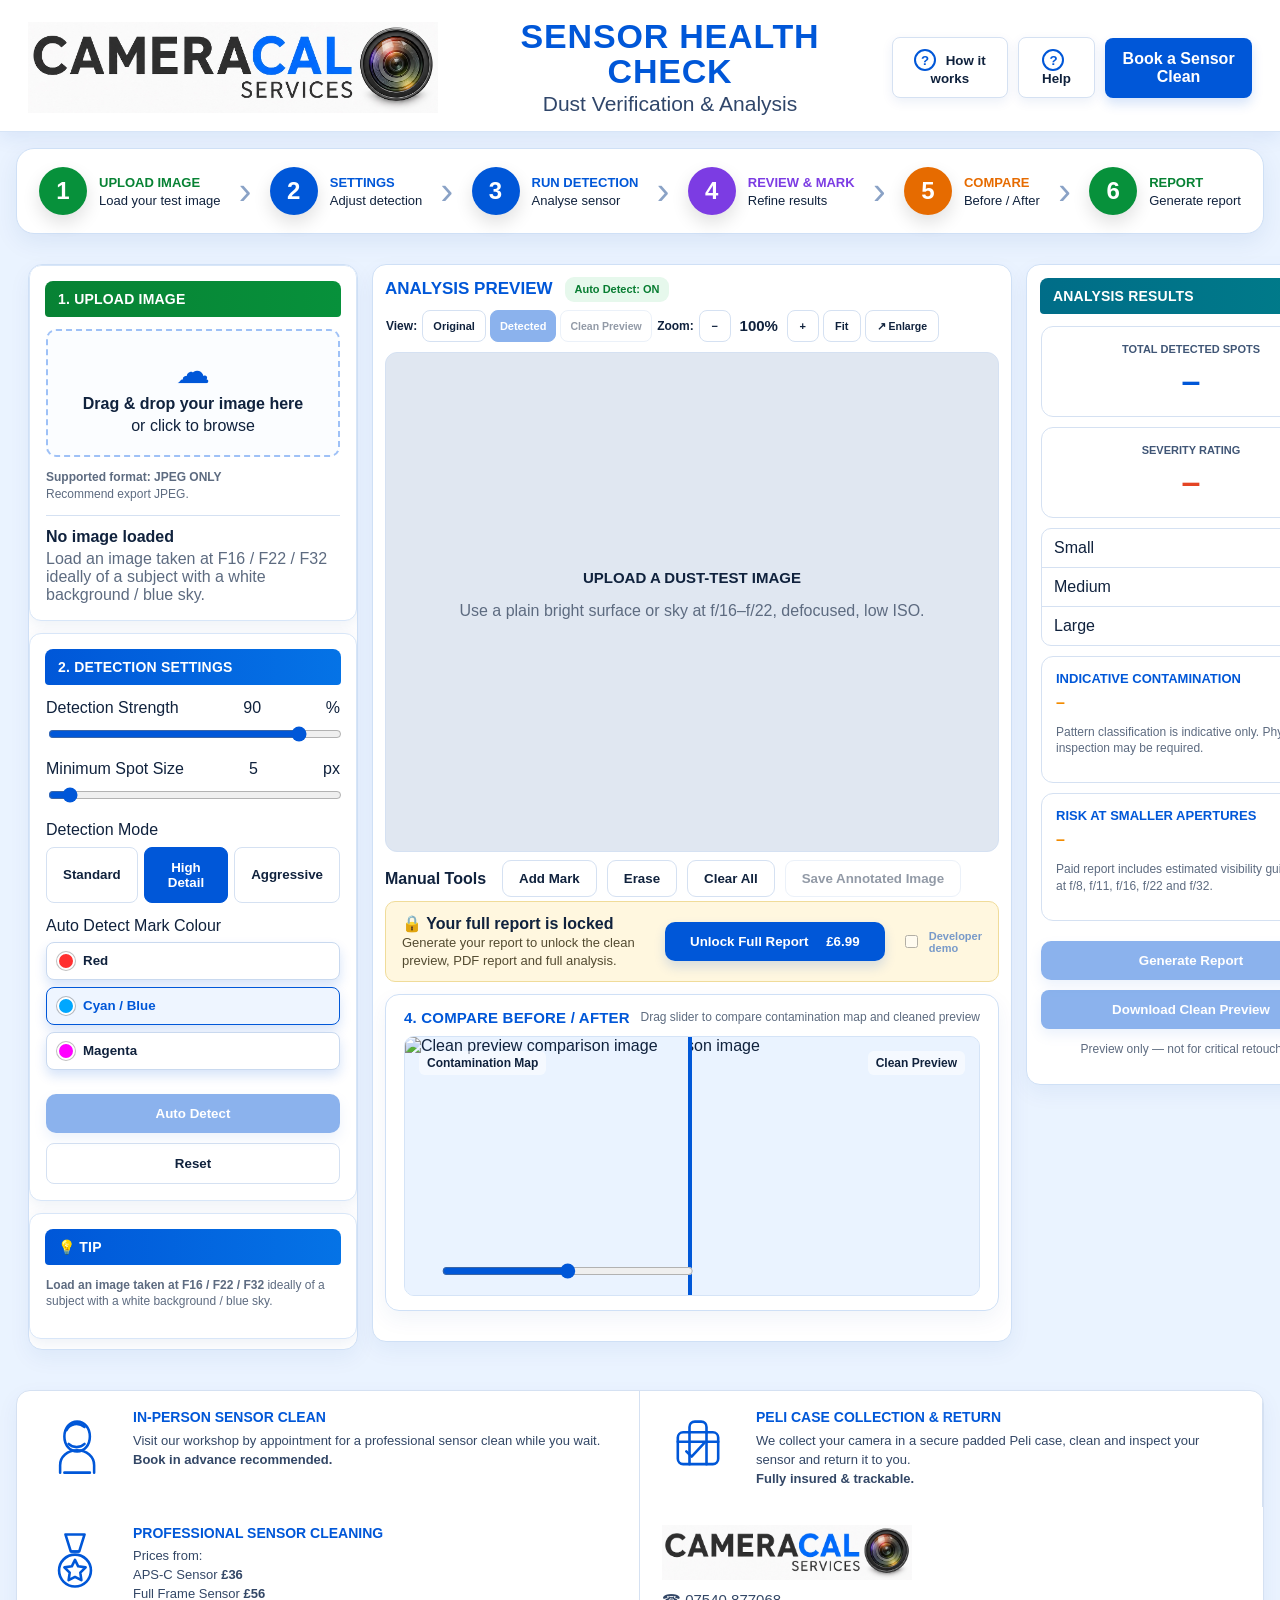
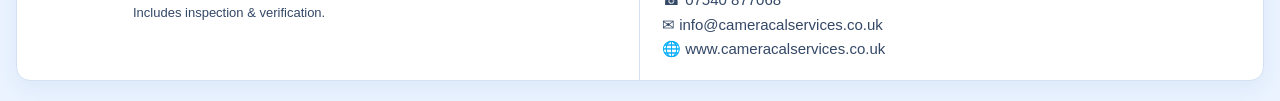
<file: index.html>
<!doctype html>
<html lang="en">
<head>
  <meta charset="utf-8" />
  <meta name="viewport" content="width=device-width,initial-scale=1" />
  <title>Cameracal Services – Sensor Health Check</title>
  <link rel="stylesheet" href="styles.css" />
</head>
<body>
  <header class="topbar">
    <div class="brand">
      <img class="brandLogo" src="cameracal-services-logo-cropped.png" alt="Cameracal Services" />
    </div>
    <div class="titleBlock">
      <h1>Sensor Health Check</h1>
      <p>Dust Verification &amp; Analysis</p>
    </div>
    <nav class="topNav">
      <button type="button" class="plainBtn" id="howBtn"><span class="qIcon">?</span> How it works</button>
      <button type="button" class="plainBtn" id="helpBtn"><span class="qIcon">?</span> Help</button>
      <a class="bookBtn" href="mailto:info@cameracalservices.co.uk?subject=Sensor%20cleaning%20booking%20request">Book a Sensor Clean</a>
    </nav>
  </header>

  <section class="workflowRail" aria-label="Sensor health workflow">
    <div class="workflowStep stepGreen"><b>1</b><div><strong>Upload Image</strong><span>Load your test image</span></div></div>
    <div class="workflowArrow">›</div>
    <div class="workflowStep stepBlue"><b>2</b><div><strong>Settings</strong><span>Adjust detection</span></div></div>
    <div class="workflowArrow">›</div>
    <div class="workflowStep stepBlue"><b>3</b><div><strong>Run Detection</strong><span>Analyse sensor</span></div></div>
    <div class="workflowArrow">›</div>
    <div class="workflowStep stepPurple"><b>4</b><div><strong>Review & Mark</strong><span>Refine results</span></div></div>
    <div class="workflowArrow">›</div>
    <div class="workflowStep stepOrange"><b>5</b><div><strong>Compare</strong><span>Before / After</span></div></div>
    <div class="workflowArrow">›</div>
    <div class="workflowStep stepGreen"><b>6</b><div><strong>Report</strong><span>Generate report</span></div></div>
  </section>


  <main class="appShell">
    <aside class="panel leftPanel">
      <section class="stepCard">
        <h2>1. Upload Image</h2>
        <label class="dropZone">
          <span class="uploadIcon">☁</span>
          <strong>Drag &amp; drop your image here</strong>
          <span>or click to browse</span>
          <input id="fileInput" type="file" accept="image/jpeg" multiple />
        </label>
        <p class="small"><b>Supported format: JPEG ONLY</b><br>Recommend export JPEG.</p>
        <div class="fileSummary" id="fileSummary"><strong>No image loaded</strong><span>Load an image taken at F16 / F22 / F32 ideally of a subject with a white background / blue sky.</span></div>
        <div class="batchPanel" id="batchPanel" hidden>
          <h3>Multi-Aperture Batch</h3>
          <p class="small">Upload F11, F16, F22/F32 JPEGs together to compare aperture visibility and fixed-position contamination.</p>
          <div id="batchList" class="batchList"></div>
          <button id="batchAnalyseBtn" type="button" disabled>Run Multi-Aperture Analysis</button>
          <div id="batchResult" class="batchResult" hidden></div>
        </div>
        <div class="metadataPanel" id="metadataPanel" hidden>
          <h3>Image Metadata</h3>
          <div class="metadataGrid">
            <div><span>Aperture</span><strong id="metaAperture">–</strong></div>
            <div><span>Shutter</span><strong id="metaShutter">–</strong></div>
            <div><span>ISO</span><strong id="metaISO">–</strong></div>
            <div><span>Camera</span><strong id="metaCamera">–</strong></div>
            <div><span>Lens</span><strong id="metaLens">–</strong></div>
            <div><span>Date Taken</span><strong id="metaDate">–</strong></div>
          </div>
          <p class="small">Useful when comparing test images taken at different apertures such as f/11, f/16, f/22 and f/32.</p>
        </div>
      </section>

      <section class="stepCard">
        <h2>2. Detection Settings</h2>
        <label class="rangeLabel">Detection Strength <span id="sensValue">90</span>%</label>
        <input id="sensitivity" type="range" min="20" max="100" value="90" />
        <label class="rangeLabel">Minimum Spot Size <span id="sizeValue">5</span> px</label>
        <input id="minSize" type="range" min="1" max="80" value="5" />
        <label class="rangeLabel">Detection Mode</label>
        <div class="modeGrid"><button class="mode" type="button">Standard</button><button class="mode active" type="button">High Detail</button><button class="mode" type="button">Aggressive</button></div>
        
        <label class="rangeLabel">Auto Detect Mark Colour</label>
        <div class="colourSelector">
          <button type="button" class="colourChoice" data-colour="#ff3030"><span style="background:#ff3030"></span>Red</button>
          <button type="button" class="colourChoice active" data-colour="#00a7ff"><span style="background:#00a7ff"></span>Cyan / Blue</button>
          <button type="button" class="colourChoice" data-colour="#ff00ff"><span style="background:#ff00ff"></span>Magenta</button>
        </div>
        <input type="hidden" id="highlightColour" value="#00a7ff" />

        <button id="detectBtn" disabled>Auto Detect</button>
        <button id="resetBtn" type="button">Reset</button>
      </section>

      <section class="stepCard tipCard">
        <h2>Tip</h2>
        <p class="small"><b>Load an image taken at F16 / F22 / F32</b> ideally of a subject with a white background / blue sky.</p>
      </section>
    </aside>

    <section class="canvasSection panel">
      <div class="analysisHeader cleanAnalysisHeader">
        <div class="previewTitleLine">
          <h2>Analysis Preview</h2>
          <span class="pill">Auto Detect: ON</span>
        </div>
        <div class="viewControls cleanToolbar">
          <span class="controlLabel">View:</span>
          <button class="tab" id="viewOriginal" type="button">Original</button>
          <button class="tab active" id="toggleOverlay" disabled type="button">Detected</button>
          <button class="tab" id="toggleClean" disabled type="button">Clean Preview</button>
          <span class="controlLabel zoomText">Zoom:</span>
          <button class="tab compactBtn" id="zoomOut" type="button">−</button>
          <span id="zoomLabel">100%</span>
          <button class="tab compactBtn" id="zoomIn" type="button">+</button>
          <button class="tab compactBtn fitBtn" id="fitBtn" type="button">Fit</button>
          <button class="tab enlargeBtn" id="enlargeBtn" type="button">↗ Enlarge</button>
        </div>
      </div>
      <div class="canvasWrap" id="canvasWrap">
        <canvas id="mainCanvas"></canvas>
        <div class="loupe" id="loupe" hidden><canvas id="loupeCanvas" width="180" height="130"></canvas><span>3x</span></div>
        <div class="emptyState" id="emptyState">
          <h2>Upload a dust-test image</h2>
          <p>Use a plain bright surface or sky at f/16–f/22, defocused, low ISO.</p>
        </div>
      </div>
      <div class="manualTools">
        <span>Manual Tools</span>
        <button data-tool="mark" class="tool">Add Mark</button>
        <button data-tool="erase" class="tool">Erase</button>
        <button id="clearManual" type="button">Clear All</button>
        <button id="saveBtn" disabled>Save Annotated Image</button>
      </div>
      <div class="paywallBar">
        <div><strong>🔒 Your full report is locked</strong><br><span>Generate your report to unlock the clean preview, PDF report and full analysis.</span></div>
        <button class="unlockBtn" id="unlockBtn" type="button">Unlock Full Report <b>£6.99</b></button><label class="unlockToggle devOnly"><input type="checkbox" id="paidToggle"> Developer demo</label>
      </div>
      <section class="comparePanel">
  <div class="compareHeader">
    <h3>4. Compare Before / After</h3>
    <span class="compareHint">Drag slider to compare contamination map and cleaned preview</span>
  </div>
  <div class="compareWrap">
    <span class="compareLabel leftCompare">Contamination Map</span>
    <span class="compareLabel rightCompare">Clean Preview</span>
    <img id="compareBefore" class="compareImg" alt="Detected contamination map comparison image">
    <div class="compareAfterWrap" id="compareAfterWrap">
      <img id="compareAfter" class="compareImg" alt="Clean preview comparison image">
    </div>
    <input type="range" id="compareSlider" min="0" max="100" value="50">
  </div>
</section>
    </section>

    <aside class="panel rightPanel">
      <h2>Analysis Results</h2>
      <div class="resultCard"><span>Total Detected Spots</span><strong id="spotCount">–</strong></div>
      <div class="resultCard"><span>Severity Rating</span><strong id="severity">–</strong></div>
      <div class="splitStats"><div>Small <b id="smallCount">–</b></div><div>Medium <b id="mediumCount">–</b></div><div>Large <b id="largeCount">–</b></div></div>
      <div class="infoCard"><h3>Indicative Contamination</h3><strong id="pattern">–</strong><p>Pattern classification is indicative only. Physical inspection may be required.</p></div>
      <div class="infoCard specialAlert" id="specialDetectionCard" hidden>
        <h3>Special Contamination Indicators</h3>
        <strong id="specialDetectionText">–</strong>
        <p id="specialDetectionAdvice">Physical inspection may be required.</p>
      </div>
      <div class="infoCard"><h3>Risk at Smaller Apertures</h3><strong id="apertureRisk">–</strong><p>Paid report includes estimated visibility guidance at f/8, f/11, f/16, f/22 and f/32.</p></div>
      <button id="reportBtn" disabled>Generate Report</button>
      <button id="cleanupBtn" disabled>Download Clean Preview</button>
      <p class="small center">Preview only — not for critical retouching.</p>
    </aside>
</main>

  <footer class="serviceFooter footerVariant footer-outline">
    <div class="serviceCard">
      <span class="serviceIcon serviceIconSvg" aria-hidden="true">
        <svg viewBox="0 0 64 64" role="img"><path d="M22 24c0-8 5-14 12-14s12 6 12 14c0 8-5 14-12 14S22 32 22 24Z"/><path d="M24 18c3-6 11-8 17-3"/><path d="M18 58v-7c0-8 7-14 16-14s16 6 16 14v7"/><path d="M22 58h24"/><path d="M26 31c4 4 11 4 15 0"/></svg>
      </span>
      <div><strong>In-Person Sensor Clean</strong><p>Visit our workshop by appointment for a professional sensor clean while you wait.<br><b>Book in advance recommended.</b></p></div>
    </div>
    <div class="serviceCard">
      <span class="serviceIcon serviceIconSvg" aria-hidden="true">
        <svg viewBox="0 0 64 64" role="img"><rect x="13" y="20" width="38" height="30" rx="5"/><path d="M24 20v-5c0-3 2-5 5-5h6c3 0 5 2 5 5v5"/><path d="M13 29h38"/><path d="M24 20v30"/><path d="M40 20v30"/><path d="M21 38l5 5 12-13"/></svg>
      </span>
      <div><strong>Peli Case Collection &amp; Return</strong><p>We collect your camera in a secure padded Peli case, clean and inspect your sensor and return it to you.<br><b>Fully insured &amp; trackable.</b></p></div>
    </div>
    <div class="serviceCard">
      <span class="serviceIcon serviceIconSvg" aria-hidden="true">
        <svg viewBox="0 0 64 64" role="img"><path d="M23 7h18l-5 16h-8L23 7Z"/><path d="M29 23h6"/><circle cx="32" cy="41" r="15"/><path d="M32 31l3 6 7 1-5 5 1 7-6-3-6 3 1-7-5-5 7-1 3-6Z"/></svg>
      </span>
      <div><strong>Professional Sensor Cleaning</strong><p>Prices from:<br>APS-C Sensor <b>£36</b><br>Full Frame Sensor <b>£56</b><br>Includes inspection &amp; verification.</p></div>
    </div>
    <div class="contactBox"><img src="cameracal-services-logo-cropped.png" alt="Cameracal Services"><p>☎ 07540 877068<br>✉ info@cameracalservices.co.uk<br>🌐 www.cameracalservices.co.uk</p></div>
  </footer>

  <div class="modalBackdrop" id="infoModal" hidden>
    <div class="modalBox" role="dialog" aria-modal="true" aria-labelledby="modalTitle">
      <button class="modalClose" id="modalClose" type="button">×</button>
      <h2 id="modalTitle">How it works</h2>
      <div id="modalContent"></div>
    </div>
  </div>
  <script src="app.js"></script>
</body>
</html>
</file>
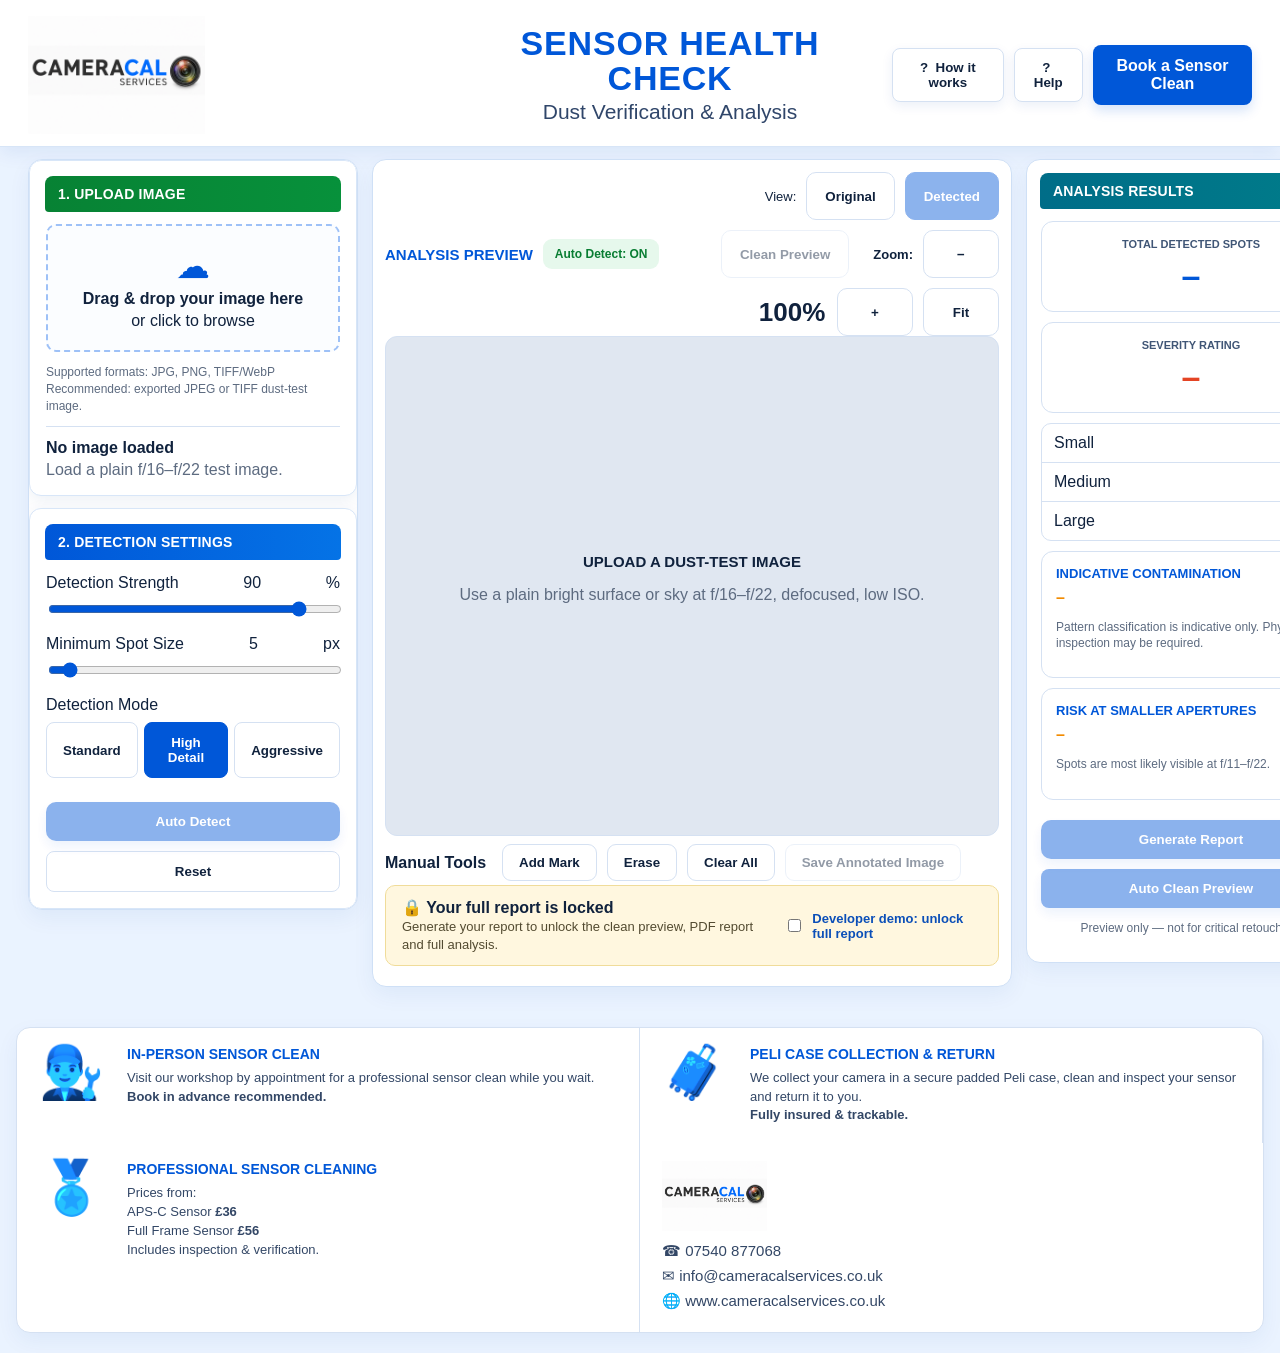
<file: index-emoji-original.html>
<!doctype html>
<html lang="en">
<head>
  <meta charset="utf-8" />
  <meta name="viewport" content="width=device-width,initial-scale=1" />
  <title>Cameracal Services – Sensor Health Check</title>
  <link rel="stylesheet" href="styles.css" />
</head>
<body>
  <header class="topbar">
    <div class="brand">
      <img class="brandLogo" src="cameracal-services-logo.jpeg" alt="Cameracal Services" />
    </div>
    <div class="titleBlock">
      <h1>Sensor Health Check</h1>
      <p>Dust Verification &amp; Analysis</p>
    </div>
    <nav class="topNav">
      <button type="button" class="plainBtn">?&nbsp; How it works</button>
      <button type="button" class="plainBtn">?&nbsp; Help</button>
      <a class="bookBtn" href="mailto:info@cameracalservices.co.uk?subject=Sensor%20cleaning%20booking%20request">Book a Sensor Clean</a>
    </nav>
  </header>

  <main class="appShell">
    <aside class="panel leftPanel">
      <section class="stepCard">
        <h2>1. Upload Image</h2>
        <label class="dropZone">
          <span class="uploadIcon">☁</span>
          <strong>Drag &amp; drop your image here</strong>
          <span>or click to browse</span>
          <input id="fileInput" type="file" accept="image/jpeg,image/png,image/tiff,image/webp" />
        </label>
        <p class="small">Supported formats: JPG, PNG, TIFF/WebP<br>Recommended: exported JPEG or TIFF dust-test image.</p>
        <div class="fileSummary" id="fileSummary"><strong>No image loaded</strong><span>Load a plain f/16–f/22 test image.</span></div>
      </section>

      <section class="stepCard">
        <h2>2. Detection Settings</h2>
        <label class="rangeLabel">Detection Strength <span id="sensValue">90</span>%</label>
        <input id="sensitivity" type="range" min="20" max="100" value="90" />
        <label class="rangeLabel">Minimum Spot Size <span id="sizeValue">5</span> px</label>
        <input id="minSize" type="range" min="1" max="80" value="5" />
        <label class="rangeLabel">Detection Mode</label>
        <div class="modeGrid"><button class="mode" type="button">Standard</button><button class="mode active" type="button">High Detail</button><button class="mode" type="button">Aggressive</button></div>
        <button id="detectBtn" disabled>Auto Detect</button>
        <button id="resetBtn" type="button">Reset</button>
      </section>
    </aside>

    <section class="canvasSection panel">
      <div class="analysisHeader">
        <h2>Analysis Preview <span class="pill">Auto Detect: ON</span></h2>
        <div class="viewControls">
          <span>View:</span>
          <button class="tab" id="viewOriginal" type="button">Original</button>
          <button class="tab active" id="toggleOverlay" disabled type="button">Detected</button>
          <button class="tab" id="toggleClean" disabled type="button">Clean Preview</button>
          <span class="zoomText">Zoom:</span>
          <button class="tab" id="zoomOut" type="button">−</button>
          <span id="zoomLabel">100%</span>
          <button class="tab" id="zoomIn" type="button">+</button>
          <button class="tab" id="fitBtn" type="button">Fit</button>
        </div>
      </div>
      <div class="canvasWrap" id="canvasWrap">
        <canvas id="mainCanvas"></canvas>
        <div class="emptyState" id="emptyState">
          <h2>Upload a dust-test image</h2>
          <p>Use a plain bright surface or sky at f/16–f/22, defocused, low ISO.</p>
        </div>
      </div>
      <div class="manualTools">
        <span>Manual Tools</span>
        <button data-tool="mark" class="tool">Add Mark</button>
        <button data-tool="erase" class="tool">Erase</button>
        <button id="clearManual" type="button">Clear All</button>
        <button id="saveBtn" disabled>Save Annotated Image</button>
      </div>
      <div class="paywallBar">
        <div><strong>🔒 Your full report is locked</strong><br><span>Generate your report to unlock the clean preview, PDF report and full analysis.</span></div>
        <label class="unlockToggle"><input type="checkbox" id="paidToggle"> Developer demo: unlock full report</label>
      </div>
    </section>

    <aside class="panel rightPanel">
      <h2>Analysis Results</h2>
      <div class="resultCard"><span>Total Detected Spots</span><strong id="spotCount">–</strong></div>
      <div class="resultCard"><span>Severity Rating</span><strong id="severity">–</strong></div>
      <div class="splitStats"><div>Small <b id="smallCount">–</b></div><div>Medium <b id="mediumCount">–</b></div><div>Large <b id="largeCount">–</b></div></div>
      <div class="infoCard"><h3>Indicative Contamination</h3><strong id="pattern">–</strong><p>Pattern classification is indicative only. Physical inspection may be required.</p></div>
      <div class="infoCard"><h3>Risk at Smaller Apertures</h3><strong id="apertureRisk">–</strong><p>Spots are most likely visible at f/11–f/22.</p></div>
      <button id="reportBtn" disabled>Generate Report</button>
      <button id="cleanupBtn" disabled>Auto Clean Preview</button>
      <p class="small center">Preview only — not for critical retouching.</p>
    </aside>
  </main>

  <footer class="serviceFooter">
    <div class="serviceCard"><span class="serviceIcon">👨‍🔧</span><div><strong>In-Person Sensor Clean</strong><p>Visit our workshop by appointment for a professional sensor clean while you wait.<br><b>Book in advance recommended.</b></p></div></div>
    <div class="serviceCard"><span class="serviceIcon">🧳</span><div><strong>Peli Case Collection &amp; Return</strong><p>We collect your camera in a secure padded Peli case, clean and inspect your sensor and return it to you.<br><b>Fully insured &amp; trackable.</b></p></div></div>
    <div class="serviceCard"><span class="serviceIcon">🏅</span><div><strong>Professional Sensor Cleaning</strong><p>Prices from:<br>APS-C Sensor <b>£36</b><br>Full Frame Sensor <b>£56</b><br>Includes inspection &amp; verification.</p></div></div>
    <div class="contactBox"><img src="cameracal-services-logo.jpeg" alt="Cameracal Services"><p>☎ 07540 877068<br>✉ info@cameracalservices.co.uk<br>🌐 www.cameracalservices.co.uk</p></div>
  </footer>
  <script src="app.js"></script>
</body>
</html>
</file>
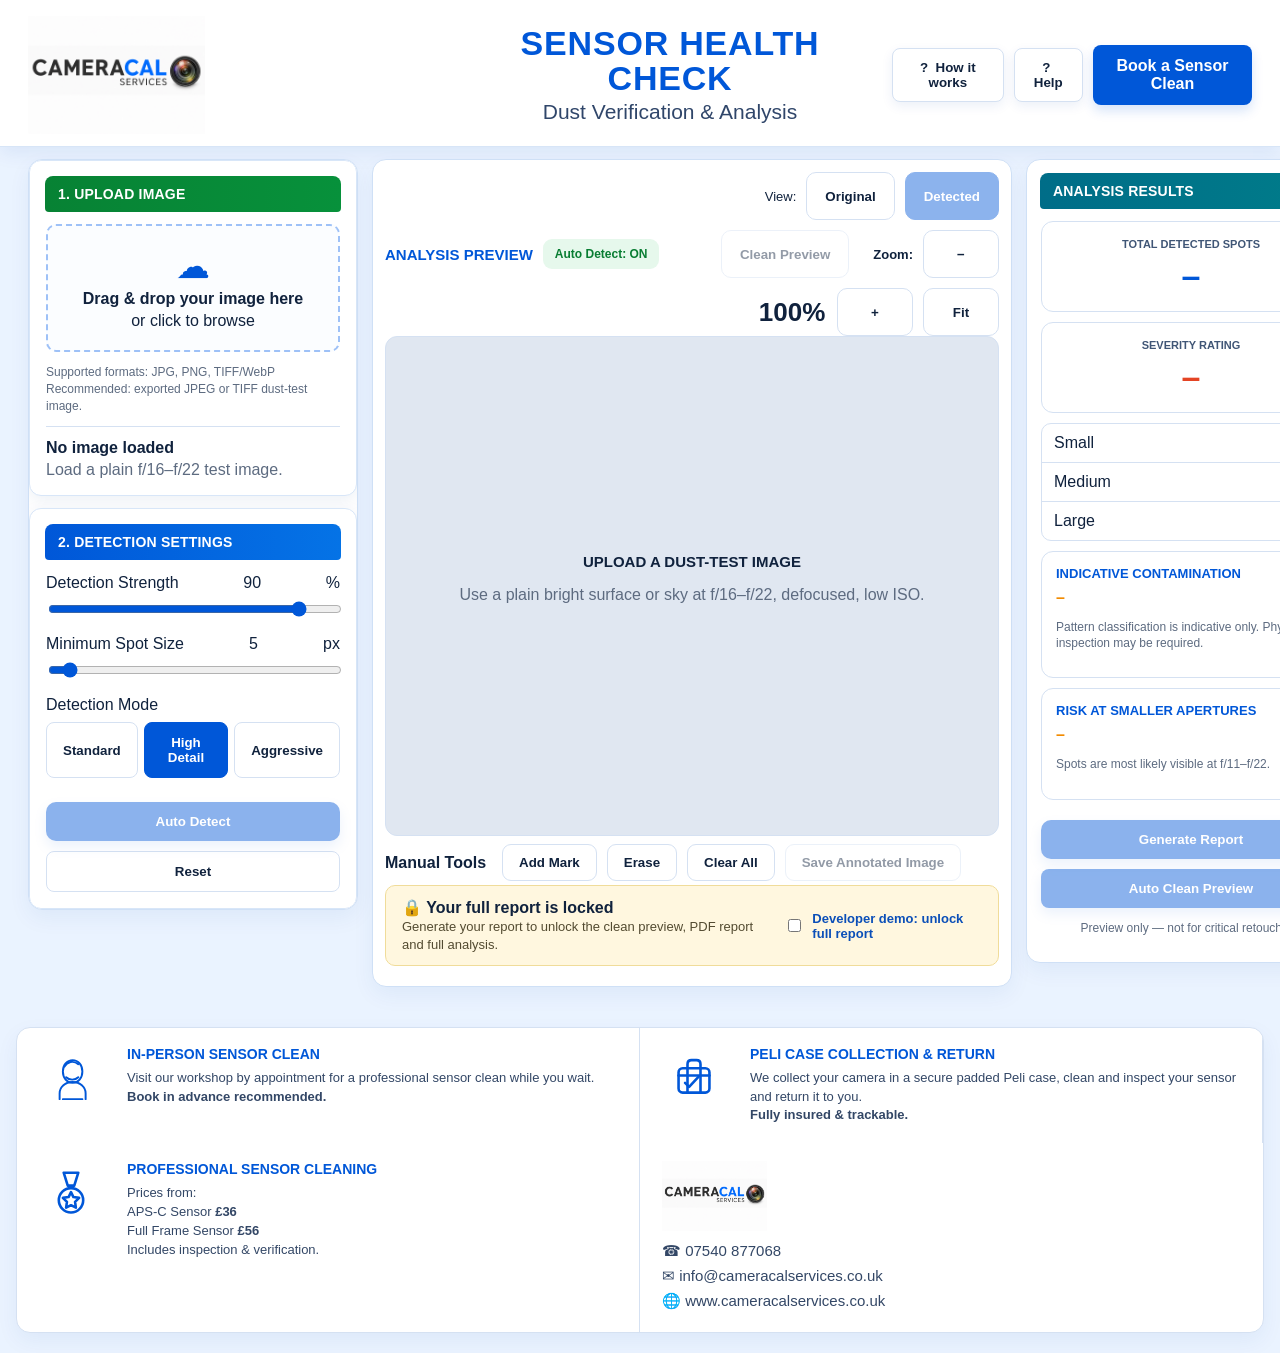
<file: index-minimal-icons.html>
<!doctype html>
<html lang="en">
<head>
  <meta charset="utf-8" />
  <meta name="viewport" content="width=device-width,initial-scale=1" />
  <title>Cameracal Services – Sensor Health Check</title>
  <link rel="stylesheet" href="styles.css" />
</head>
<body>
  <header class="topbar">
    <div class="brand">
      <img class="brandLogo" src="cameracal-services-logo.jpeg" alt="Cameracal Services" />
    </div>
    <div class="titleBlock">
      <h1>Sensor Health Check</h1>
      <p>Dust Verification &amp; Analysis</p>
    </div>
    <nav class="topNav">
      <button type="button" class="plainBtn">?&nbsp; How it works</button>
      <button type="button" class="plainBtn">?&nbsp; Help</button>
      <a class="bookBtn" href="mailto:info@cameracalservices.co.uk?subject=Sensor%20cleaning%20booking%20request">Book a Sensor Clean</a>
    </nav>
  </header>

  <main class="appShell">
    <aside class="panel leftPanel">
      <section class="stepCard">
        <h2>1. Upload Image</h2>
        <label class="dropZone">
          <span class="uploadIcon">☁</span>
          <strong>Drag &amp; drop your image here</strong>
          <span>or click to browse</span>
          <input id="fileInput" type="file" accept="image/jpeg,image/png,image/tiff,image/webp" />
        </label>
        <p class="small">Supported formats: JPG, PNG, TIFF/WebP<br>Recommended: exported JPEG or TIFF dust-test image.</p>
        <div class="fileSummary" id="fileSummary"><strong>No image loaded</strong><span>Load a plain f/16–f/22 test image.</span></div>
      </section>

      <section class="stepCard">
        <h2>2. Detection Settings</h2>
        <label class="rangeLabel">Detection Strength <span id="sensValue">90</span>%</label>
        <input id="sensitivity" type="range" min="20" max="100" value="90" />
        <label class="rangeLabel">Minimum Spot Size <span id="sizeValue">5</span> px</label>
        <input id="minSize" type="range" min="1" max="80" value="5" />
        <label class="rangeLabel">Detection Mode</label>
        <div class="modeGrid"><button class="mode" type="button">Standard</button><button class="mode active" type="button">High Detail</button><button class="mode" type="button">Aggressive</button></div>
        <button id="detectBtn" disabled>Auto Detect</button>
        <button id="resetBtn" type="button">Reset</button>
      </section>
    </aside>

    <section class="canvasSection panel">
      <div class="analysisHeader">
        <h2>Analysis Preview <span class="pill">Auto Detect: ON</span></h2>
        <div class="viewControls">
          <span>View:</span>
          <button class="tab" id="viewOriginal" type="button">Original</button>
          <button class="tab active" id="toggleOverlay" disabled type="button">Detected</button>
          <button class="tab" id="toggleClean" disabled type="button">Clean Preview</button>
          <span class="zoomText">Zoom:</span>
          <button class="tab" id="zoomOut" type="button">−</button>
          <span id="zoomLabel">100%</span>
          <button class="tab" id="zoomIn" type="button">+</button>
          <button class="tab" id="fitBtn" type="button">Fit</button>
        </div>
      </div>
      <div class="canvasWrap" id="canvasWrap">
        <canvas id="mainCanvas"></canvas>
        <div class="emptyState" id="emptyState">
          <h2>Upload a dust-test image</h2>
          <p>Use a plain bright surface or sky at f/16–f/22, defocused, low ISO.</p>
        </div>
      </div>
      <div class="manualTools">
        <span>Manual Tools</span>
        <button data-tool="mark" class="tool">Add Mark</button>
        <button data-tool="erase" class="tool">Erase</button>
        <button id="clearManual" type="button">Clear All</button>
        <button id="saveBtn" disabled>Save Annotated Image</button>
      </div>
      <div class="paywallBar">
        <div><strong>🔒 Your full report is locked</strong><br><span>Generate your report to unlock the clean preview, PDF report and full analysis.</span></div>
        <label class="unlockToggle"><input type="checkbox" id="paidToggle"> Developer demo: unlock full report</label>
      </div>
    </section>

    <aside class="panel rightPanel">
      <h2>Analysis Results</h2>
      <div class="resultCard"><span>Total Detected Spots</span><strong id="spotCount">–</strong></div>
      <div class="resultCard"><span>Severity Rating</span><strong id="severity">–</strong></div>
      <div class="splitStats"><div>Small <b id="smallCount">–</b></div><div>Medium <b id="mediumCount">–</b></div><div>Large <b id="largeCount">–</b></div></div>
      <div class="infoCard"><h3>Indicative Contamination</h3><strong id="pattern">–</strong><p>Pattern classification is indicative only. Physical inspection may be required.</p></div>
      <div class="infoCard"><h3>Risk at Smaller Apertures</h3><strong id="apertureRisk">–</strong><p>Spots are most likely visible at f/11–f/22.</p></div>
      <button id="reportBtn" disabled>Generate Report</button>
      <button id="cleanupBtn" disabled>Auto Clean Preview</button>
      <p class="small center">Preview only — not for critical retouching.</p>
    </aside>
  </main>

  <footer class="serviceFooter footerVariant footer-minimal">
    <div class="serviceCard">
      <span class="serviceIcon serviceIconSvg" aria-hidden="true">
        <svg viewBox="0 0 64 64" role="img"><path d="M22 24c0-8 5-14 12-14s12 6 12 14c0 8-5 14-12 14S22 32 22 24Z"/><path d="M24 18c3-6 11-8 17-3"/><path d="M18 58v-7c0-8 7-14 16-14s16 6 16 14v7"/><path d="M22 58h24"/><path d="M26 31c4 4 11 4 15 0"/></svg>
      </span>
      <div><strong>In-Person Sensor Clean</strong><p>Visit our workshop by appointment for a professional sensor clean while you wait.<br><b>Book in advance recommended.</b></p></div>
    </div>
    <div class="serviceCard">
      <span class="serviceIcon serviceIconSvg" aria-hidden="true">
        <svg viewBox="0 0 64 64" role="img"><rect x="13" y="20" width="38" height="30" rx="5"/><path d="M24 20v-5c0-3 2-5 5-5h6c3 0 5 2 5 5v5"/><path d="M13 29h38"/><path d="M24 20v30"/><path d="M40 20v30"/><path d="M21 38l5 5 12-13"/></svg>
      </span>
      <div><strong>Peli Case Collection &amp; Return</strong><p>We collect your camera in a secure padded Peli case, clean and inspect your sensor and return it to you.<br><b>Fully insured &amp; trackable.</b></p></div>
    </div>
    <div class="serviceCard">
      <span class="serviceIcon serviceIconSvg" aria-hidden="true">
        <svg viewBox="0 0 64 64" role="img"><path d="M23 7h18l-5 16h-8L23 7Z"/><path d="M29 23h6"/><circle cx="32" cy="41" r="15"/><path d="M32 31l3 6 7 1-5 5 1 7-6-3-6 3 1-7-5-5 7-1 3-6Z"/></svg>
      </span>
      <div><strong>Professional Sensor Cleaning</strong><p>Prices from:<br>APS-C Sensor <b>£36</b><br>Full Frame Sensor <b>£56</b><br>Includes inspection &amp; verification.</p></div>
    </div>
    <div class="contactBox"><img src="cameracal-services-logo.jpeg" alt="Cameracal Services"><p>☎ 07540 877068<br>✉ info@cameracalservices.co.uk<br>🌐 www.cameracalservices.co.uk</p></div>
  </footer>
  <script src="app.js"></script>
</body>
</html>
</file>
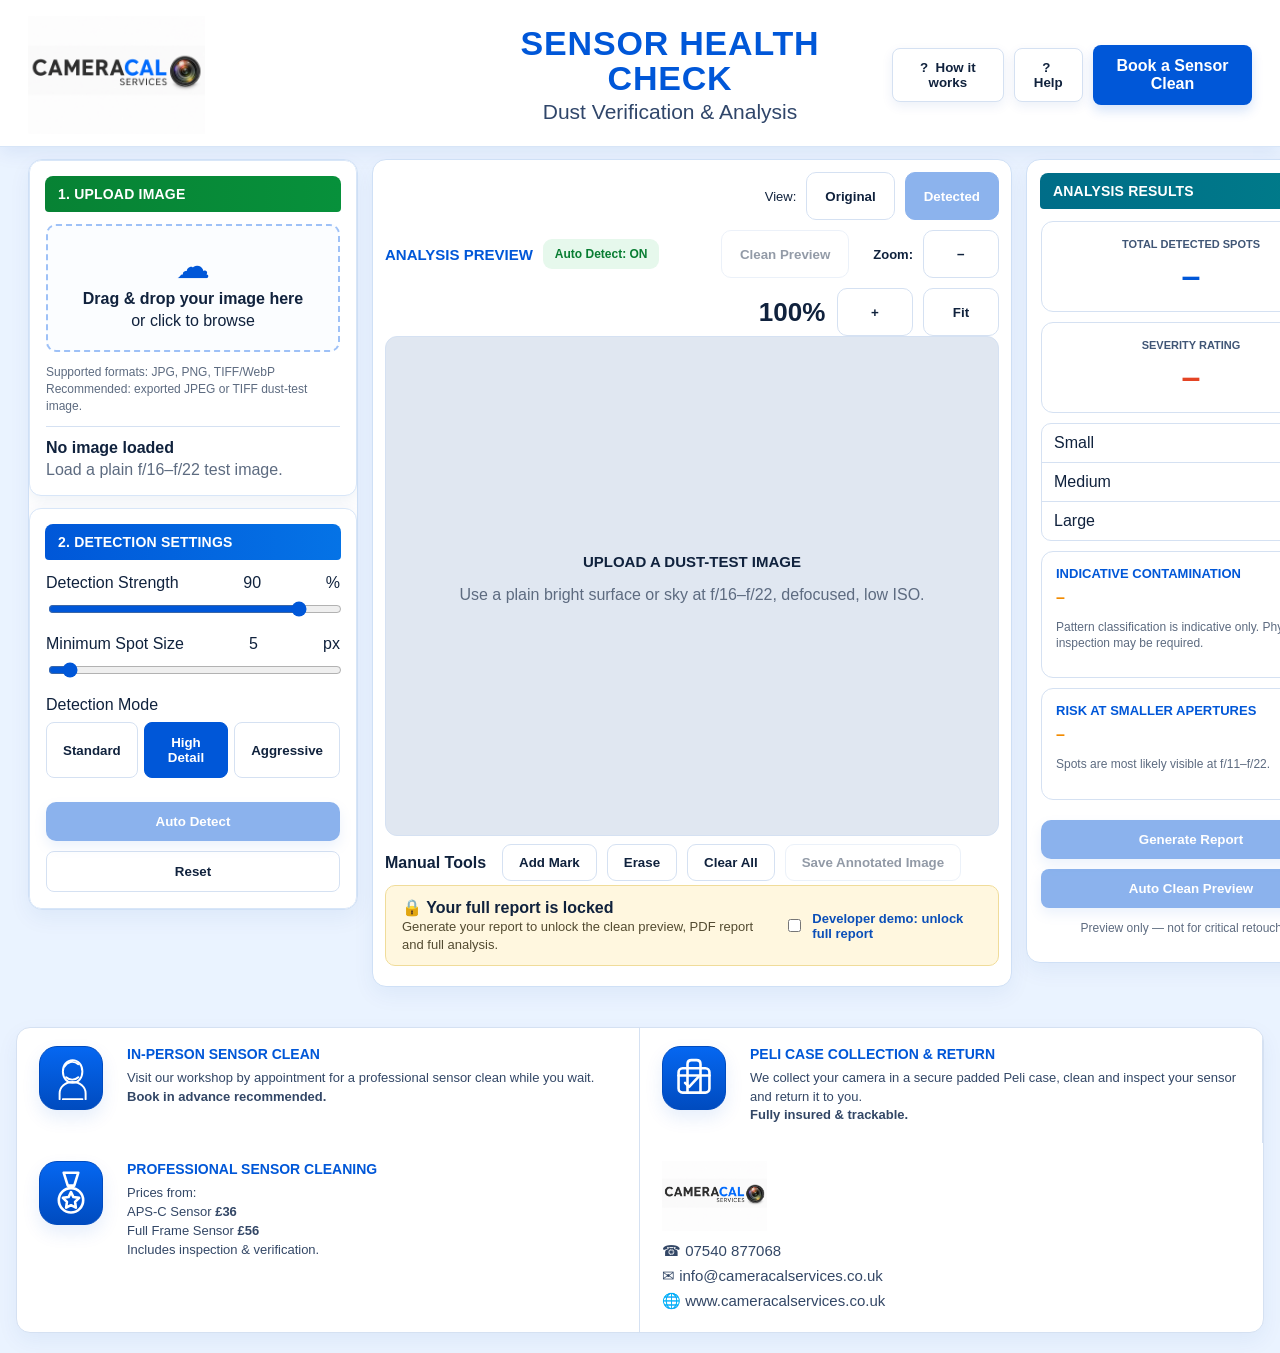
<file: index-solid-icons.html>
<!doctype html>
<html lang="en">
<head>
  <meta charset="utf-8" />
  <meta name="viewport" content="width=device-width,initial-scale=1" />
  <title>Cameracal Services – Sensor Health Check</title>
  <link rel="stylesheet" href="styles.css" />
</head>
<body>
  <header class="topbar">
    <div class="brand">
      <img class="brandLogo" src="cameracal-services-logo.jpeg" alt="Cameracal Services" />
    </div>
    <div class="titleBlock">
      <h1>Sensor Health Check</h1>
      <p>Dust Verification &amp; Analysis</p>
    </div>
    <nav class="topNav">
      <button type="button" class="plainBtn">?&nbsp; How it works</button>
      <button type="button" class="plainBtn">?&nbsp; Help</button>
      <a class="bookBtn" href="mailto:info@cameracalservices.co.uk?subject=Sensor%20cleaning%20booking%20request">Book a Sensor Clean</a>
    </nav>
  </header>

  <main class="appShell">
    <aside class="panel leftPanel">
      <section class="stepCard">
        <h2>1. Upload Image</h2>
        <label class="dropZone">
          <span class="uploadIcon">☁</span>
          <strong>Drag &amp; drop your image here</strong>
          <span>or click to browse</span>
          <input id="fileInput" type="file" accept="image/jpeg,image/png,image/tiff,image/webp" />
        </label>
        <p class="small">Supported formats: JPG, PNG, TIFF/WebP<br>Recommended: exported JPEG or TIFF dust-test image.</p>
        <div class="fileSummary" id="fileSummary"><strong>No image loaded</strong><span>Load a plain f/16–f/22 test image.</span></div>
      </section>

      <section class="stepCard">
        <h2>2. Detection Settings</h2>
        <label class="rangeLabel">Detection Strength <span id="sensValue">90</span>%</label>
        <input id="sensitivity" type="range" min="20" max="100" value="90" />
        <label class="rangeLabel">Minimum Spot Size <span id="sizeValue">5</span> px</label>
        <input id="minSize" type="range" min="1" max="80" value="5" />
        <label class="rangeLabel">Detection Mode</label>
        <div class="modeGrid"><button class="mode" type="button">Standard</button><button class="mode active" type="button">High Detail</button><button class="mode" type="button">Aggressive</button></div>
        <button id="detectBtn" disabled>Auto Detect</button>
        <button id="resetBtn" type="button">Reset</button>
      </section>
    </aside>

    <section class="canvasSection panel">
      <div class="analysisHeader">
        <h2>Analysis Preview <span class="pill">Auto Detect: ON</span></h2>
        <div class="viewControls">
          <span>View:</span>
          <button class="tab" id="viewOriginal" type="button">Original</button>
          <button class="tab active" id="toggleOverlay" disabled type="button">Detected</button>
          <button class="tab" id="toggleClean" disabled type="button">Clean Preview</button>
          <span class="zoomText">Zoom:</span>
          <button class="tab" id="zoomOut" type="button">−</button>
          <span id="zoomLabel">100%</span>
          <button class="tab" id="zoomIn" type="button">+</button>
          <button class="tab" id="fitBtn" type="button">Fit</button>
        </div>
      </div>
      <div class="canvasWrap" id="canvasWrap">
        <canvas id="mainCanvas"></canvas>
        <div class="emptyState" id="emptyState">
          <h2>Upload a dust-test image</h2>
          <p>Use a plain bright surface or sky at f/16–f/22, defocused, low ISO.</p>
        </div>
      </div>
      <div class="manualTools">
        <span>Manual Tools</span>
        <button data-tool="mark" class="tool">Add Mark</button>
        <button data-tool="erase" class="tool">Erase</button>
        <button id="clearManual" type="button">Clear All</button>
        <button id="saveBtn" disabled>Save Annotated Image</button>
      </div>
      <div class="paywallBar">
        <div><strong>🔒 Your full report is locked</strong><br><span>Generate your report to unlock the clean preview, PDF report and full analysis.</span></div>
        <label class="unlockToggle"><input type="checkbox" id="paidToggle"> Developer demo: unlock full report</label>
      </div>
    </section>

    <aside class="panel rightPanel">
      <h2>Analysis Results</h2>
      <div class="resultCard"><span>Total Detected Spots</span><strong id="spotCount">–</strong></div>
      <div class="resultCard"><span>Severity Rating</span><strong id="severity">–</strong></div>
      <div class="splitStats"><div>Small <b id="smallCount">–</b></div><div>Medium <b id="mediumCount">–</b></div><div>Large <b id="largeCount">–</b></div></div>
      <div class="infoCard"><h3>Indicative Contamination</h3><strong id="pattern">–</strong><p>Pattern classification is indicative only. Physical inspection may be required.</p></div>
      <div class="infoCard"><h3>Risk at Smaller Apertures</h3><strong id="apertureRisk">–</strong><p>Spots are most likely visible at f/11–f/22.</p></div>
      <button id="reportBtn" disabled>Generate Report</button>
      <button id="cleanupBtn" disabled>Auto Clean Preview</button>
      <p class="small center">Preview only — not for critical retouching.</p>
    </aside>
  </main>

  <footer class="serviceFooter footerVariant footer-solid">
    <div class="serviceCard">
      <span class="serviceIcon serviceIconSvg" aria-hidden="true">
        <svg viewBox="0 0 64 64" role="img"><path d="M22 24c0-8 5-14 12-14s12 6 12 14c0 8-5 14-12 14S22 32 22 24Z"/><path d="M24 18c3-6 11-8 17-3"/><path d="M18 58v-7c0-8 7-14 16-14s16 6 16 14v7"/><path d="M22 58h24"/><path d="M26 31c4 4 11 4 15 0"/></svg>
      </span>
      <div><strong>In-Person Sensor Clean</strong><p>Visit our workshop by appointment for a professional sensor clean while you wait.<br><b>Book in advance recommended.</b></p></div>
    </div>
    <div class="serviceCard">
      <span class="serviceIcon serviceIconSvg" aria-hidden="true">
        <svg viewBox="0 0 64 64" role="img"><rect x="13" y="20" width="38" height="30" rx="5"/><path d="M24 20v-5c0-3 2-5 5-5h6c3 0 5 2 5 5v5"/><path d="M13 29h38"/><path d="M24 20v30"/><path d="M40 20v30"/><path d="M21 38l5 5 12-13"/></svg>
      </span>
      <div><strong>Peli Case Collection &amp; Return</strong><p>We collect your camera in a secure padded Peli case, clean and inspect your sensor and return it to you.<br><b>Fully insured &amp; trackable.</b></p></div>
    </div>
    <div class="serviceCard">
      <span class="serviceIcon serviceIconSvg" aria-hidden="true">
        <svg viewBox="0 0 64 64" role="img"><path d="M23 7h18l-5 16h-8L23 7Z"/><path d="M29 23h6"/><circle cx="32" cy="41" r="15"/><path d="M32 31l3 6 7 1-5 5 1 7-6-3-6 3 1-7-5-5 7-1 3-6Z"/></svg>
      </span>
      <div><strong>Professional Sensor Cleaning</strong><p>Prices from:<br>APS-C Sensor <b>£36</b><br>Full Frame Sensor <b>£56</b><br>Includes inspection &amp; verification.</p></div>
    </div>
    <div class="contactBox"><img src="cameracal-services-logo.jpeg" alt="Cameracal Services"><p>☎ 07540 877068<br>✉ info@cameracalservices.co.uk<br>🌐 www.cameracalservices.co.uk</p></div>
  </footer>
  <script src="app.js"></script>
</body>
</html>
</file>
<file: styles.css>
:root{--bg:#eef5ff;--panel:#ffffff;--panel2:#f7fbff;--text:#10223d;--muted:#5d6b80;--blue:#0057d8;--blue2:#0d6efd;--line:#d5e1f2;--danger:#e82020;--ok:#139a43;--warn:#f28b00;--soft:#fff7df}*{box-sizing:border-box}body{margin:0;background:linear-gradient(180deg,#f5f9ff 0,#eaf3ff 100%);color:var(--text);font-family:-apple-system,BlinkMacSystemFont,"Segoe UI",Roboto,Arial,sans-serif}.topbar{min-height:116px;display:grid;grid-template-columns:440px 1fr 370px;align-items:center;gap:16px;padding:14px 24px;background:#fff;border-bottom:1px solid var(--line);box-shadow:0 2px 14px rgba(0,70,160,.08)}.brandLogo{width:420px;max-height:98px;object-fit:contain;object-position:left center;display:block}.titleBlock{text-align:center}.titleBlock h1{margin:0;text-transform:uppercase;letter-spacing:.5px;color:var(--blue);font-size:31px}.titleBlock p{margin:4px 0 0;font-size:18px;color:#30466a}.topNav{display:flex;gap:10px;justify-content:flex-end;align-items:center}.plainBtn{background:transparent;color:var(--text);border:0;font-weight:600;padding:10px;width:auto}.bookBtn,button,#detectBtn,#reportBtn,#cleanupBtn{border:0;border-radius:8px;background:var(--blue);color:white;font-weight:800;cursor:pointer;text-decoration:none;padding:12px 16px;text-align:center;box-shadow:0 6px 12px rgba(0,87,216,.16)}button:disabled{opacity:.45;cursor:not-allowed;box-shadow:none}.appShell{display:grid;grid-template-columns:300px 1fr 280px;gap:12px;padding:12px}.panel,.stepCard{background:rgba(255,255,255,.92);border:1px solid var(--line);border-radius:12px;box-shadow:0 4px 16px rgba(0,60,140,.08)}.panel{padding:14px;overflow:auto}.leftPanel{background:transparent;border:0;box-shadow:none;padding:0;display:flex;flex-direction:column;gap:12px}.stepCard{padding:16px}.panel h2,.stepCard h2{margin:0 0 14px;text-transform:uppercase;font-size:15px;color:var(--blue)}.dropZone{border:2px dashed #9ec1f7;border-radius:10px;min-height:128px;display:flex;flex-direction:column;align-items:center;justify-content:center;text-align:center;gap:4px;cursor:pointer;background:#fbfdff}.dropZone input{display:none}.uploadIcon{font-size:34px;color:var(--blue)}.small{font-size:12px;color:var(--muted);line-height:1.4}.center{text-align:center}.fileSummary{display:flex;flex-direction:column;gap:4px;border-top:1px solid var(--line);margin-top:12px;padding-top:12px;color:var(--muted)}.fileSummary strong{color:var(--text)}.rangeLabel{display:flex;justify-content:space-between;margin:14px 0 7px;color:var(--text)}input[type="range"]{width:100%;accent-color:var(--blue)}.modeGrid{display:grid;grid-template-columns:1fr 1fr 1fr;gap:6px;margin:8px 0 14px}.mode,.tab,.tool,#resetBtn,#saveBtn,#clearManual{background:#fff;color:var(--text);border:1px solid var(--line);box-shadow:none}.mode.active,.tab.active,.tool.active{background:var(--blue);color:white;border-color:var(--blue)}#detectBtn,#resetBtn{width:100%;margin-top:10px}.canvasSection{min-width:0;display:flex;flex-direction:column;padding:12px}.analysisHeader{display:flex;justify-content:space-between;align-items:center;gap:10px}.analysisHeader h2{margin:0;color:var(--blue);display:flex;align-items:center;gap:10px}.pill{background:#e8f7ed;color:#0f7a34;border-radius:7px;padding:7px 10px;font-size:12px;text-transform:none}.viewControls{display:flex;gap:6px;align-items:center;font-size:13px}.tab{padding:8px 12px;width:auto;margin:0}.zoomText{margin-left:10px}.canvasWrap{position:relative;background:#e4e8ef;border:1px solid var(--line);border-radius:10px;margin-top:12px;min-height:540px;overflow:auto;display:flex;align-items:center;justify-content:center}.canvasWrap canvas{max-width:none;display:block}.emptyState{position:absolute;text-align:center;color:var(--muted);padding:24px}.emptyState h2{color:var(--text)}.manualTools{display:flex;align-items:center;gap:8px;margin-top:10px}.manualTools span{font-weight:800;color:#30466a;margin-right:6px}.manualTools button{width:auto;margin:0;padding:9px 14px}.paywallBar{margin-top:10px;background:var(--soft);border:1px solid #f0dc9a;border-radius:10px;padding:12px 16px;display:flex;justify-content:space-between;align-items:center;gap:16px}.paywallBar span{color:#534b31;font-size:13px}.unlockToggle{display:flex;align-items:center;gap:8px;font-size:13px;font-weight:800;color:#0b4fb8}.rightPanel h2{color:var(--blue)}.resultCard{border:1px solid var(--line);border-radius:10px;text-align:center;padding:16px 10px;margin:10px 0;background:#fff}.resultCard span{display:block;text-transform:uppercase;font-size:11px;color:#405676;font-weight:800}.resultCard strong{display:block;font-size:40px;color:var(--blue);margin-top:6px}.resultCard:nth-of-type(2) strong{color:var(--danger);font-size:28px}.splitStats{border:1px solid var(--line);border-radius:10px;background:#fff;margin:10px 0;overflow:hidden}.splitStats div{display:flex;justify-content:space-between;padding:10px 12px;border-bottom:1px solid var(--line)}.splitStats div:last-child{border-bottom:0}.splitStats b{color:var(--blue)}.infoCard{border:1px solid var(--line);border-radius:10px;background:#fff;margin:10px 0;padding:14px}.infoCard h3{margin:0 0 8px;color:var(--blue);font-size:13px;text-transform:uppercase}.infoCard strong{color:var(--warn)}.infoCard p{font-size:12px;color:var(--muted);line-height:1.35}#reportBtn,#cleanupBtn{width:100%;margin-top:10px}.serviceFooter{display:grid;grid-template-columns:1fr 1fr 1fr 330px;gap:0;margin:0 12px 12px;background:#fff;border:1px solid var(--line);border-radius:12px;overflow:hidden;box-shadow:0 4px 16px rgba(0,60,140,.08)}.serviceFooter>div{padding:20px 24px;border-right:1px solid var(--line)}.serviceCard{display:grid;grid-template-columns:70px 1fr;gap:18px;align-items:start}.serviceIcon{font-size:52px;line-height:1;color:var(--blue);filter:grayscale(1) brightness(.75) sepia(1) hue-rotate(175deg) saturate(6)}.serviceFooter>div:last-child{border-right:0}.serviceFooter strong{display:block;color:var(--blue);text-transform:uppercase;margin-bottom:6px}.serviceFooter p{margin:0;color:#334766;line-height:1.45}.contactBox img{width:220px;display:block;margin-bottom:8px}.canvasWrap.markMode canvas{cursor:crosshair}.canvasWrap.eraseMode canvas{cursor:not-allowed}canvas{transition:width .12s,height .12s}@media(max-width:1100px){.topbar{grid-template-columns:1fr}.titleBlock{text-align:left}.topNav{justify-content:flex-start}.appShell{grid-template-columns:1fr}.canvasWrap{min-height:55vh}.serviceFooter{grid-template-columns:1fr}.serviceFooter>div{border-right:0;border-bottom:1px solid var(--line)}}@media print{.topbar,.appShell,.serviceFooter{display:none}}

/* V1.3 footer icon update — replaces emoji icons with clean professional SVG line icons */
.serviceIconSvg{width:64px;height:64px;display:flex;align-items:center;justify-content:center;color:var(--blue);filter:none;background:linear-gradient(180deg,#f8fbff,#edf5ff);border:1px solid #d7e5fb;border-radius:18px;box-shadow:0 8px 18px rgba(0,87,216,.10)}
.serviceIconSvg svg{width:52px;height:52px;display:block;fill:none;stroke:currentColor;stroke-width:3.2;stroke-linecap:round;stroke-linejoin:round}
.serviceFooter.footer-outline .serviceCard{grid-template-columns:76px 1fr;align-items:start}
.serviceFooter.footer-outline .serviceIconSvg{background:transparent;border:0;box-shadow:none;border-radius:0;width:70px;height:70px}
.serviceFooter.footer-outline .serviceIconSvg svg{width:64px;height:64px;stroke-width:3}
.serviceFooter.footer-solid .serviceIconSvg{background:linear-gradient(180deg,#0567f1,#004bbf);color:#fff;border-color:#004bbf}
.serviceFooter.footer-minimal .serviceIconSvg{background:#fff;border:0;box-shadow:none;color:var(--blue)}

.tipCard{background:linear-gradient(180deg,#ffffff,#f4f8ff)}
.tipCard h2::before{content:"💡 ";}


/* V1.5 mockup alignment updates */
.topbar{
  min-height:128px;
  grid-template-columns:500px 1fr 390px;
  padding:16px 28px 12px;
}
.brandLogo{
  width:480px;
  max-height:110px;
  object-fit:contain;
}
.titleBlock h1{font-size:40px;line-height:1.02;font-weight:900;letter-spacing:.8px;}
.titleBlock p{font-size:21px;}
.plainBtn{
  background:#fff;
  border:1px solid var(--line);
  border-radius:8px;
  padding:11px 16px;
  box-shadow:0 4px 12px rgba(0,70,160,.08);
}
.qIcon{display:inline-flex;align-items:center;justify-content:center;width:22px;height:22px;border:2px solid var(--blue);border-radius:50%;color:var(--blue);font-weight:900;margin-right:6px;}
.appShell{grid-template-columns:320px 1fr 300px;}
.canvasWrap{min-height:525px;}
.serviceFooter{grid-template-columns:1.15fr 1.15fr 1.05fr 360px;}
.serviceFooter>div{padding:18px 22px;}
.serviceFooter strong{font-size:14px;line-height:1.2;}
.serviceFooter p{font-size:13px;line-height:1.45;}
.serviceFooter.footer-outline .serviceCard{grid-template-columns:76px 1fr;gap:18px;}
.serviceFooter.footer-outline .serviceIconSvg{width:72px;height:72px;}
.serviceFooter.footer-outline .serviceIconSvg svg{width:68px;height:68px;stroke-width:2.7;}
.contactBox img{width:260px;max-height:70px;object-fit:contain;object-position:left center;}
.contactBox p{font-size:15px;line-height:1.65;}
.modalBackdrop{position:fixed;inset:0;background:rgba(9,28,60,.42);z-index:50;display:flex;align-items:center;justify-content:center;padding:24px;}
.modalBackdrop[hidden]{display:none;}
.modalBox{width:min(720px,96vw);background:#fff;border-radius:16px;border:1px solid var(--line);box-shadow:0 24px 80px rgba(0,30,80,.26);padding:26px 30px;position:relative;color:var(--text);}
.modalBox h2{margin:0 0 14px;color:var(--blue);text-transform:uppercase;letter-spacing:.4px;}
.modalBox h3{margin:18px 0 6px;color:var(--blue);}
.modalBox p,.modalBox li{font-size:15px;line-height:1.55;color:#263b5f;}
.modalList{padding-left:22px;}
.modalClose{position:absolute;right:14px;top:12px;background:#fff;color:var(--blue);border:1px solid var(--line);box-shadow:none;border-radius:50%;width:36px;height:36px;padding:0;font-size:24px;line-height:1;}
@media(max-width:1300px){.topbar{grid-template-columns:380px 1fr 330px}.brandLogo{width:360px}.titleBlock h1{font-size:32px}.appShell{grid-template-columns:300px 1fr 280px}.serviceFooter{grid-template-columns:1fr 1fr}.contactBox img{width:230px}}


/* V1.6 final visual alignment and image navigation */
.topbar{grid-template-columns:520px 1fr 420px;min-height:132px}.brandLogo{width:500px;max-height:118px}.canvasWrap{min-height:560px;align-items:flex-start;padding:10px}.canvasWrap canvas{max-width:none;border-radius:8px}.viewControls{flex-wrap:wrap;justify-content:flex-end}.unlockBtn{background:var(--blue);color:#fff;border-radius:8px;border:0;padding:12px 22px;min-width:220px}.unlockBtn b{margin-left:14px}.devOnly{font-size:11px;opacity:.55}.serviceFooter{margin-top:0}.serviceFooter.footer-outline .serviceIconSvg svg{stroke-width:2.45}.loupe{position:absolute;left:26px;bottom:22px;width:185px;height:140px;border:2px solid rgba(255,255,255,.95);border-radius:8px;background:rgba(255,255,255,.12);box-shadow:0 8px 18px rgba(0,30,80,.28);overflow:hidden;pointer-events:none}.loupe canvas{width:100%;height:100%;display:block;filter:contrast(1.04)}.loupe span{position:absolute;left:10px;top:8px;color:#fff;font-weight:900;font-size:20px;text-shadow:0 1px 4px rgba(0,0,0,.55)}.loupe span:last-child{right:10px;left:auto;top:auto;bottom:8px}.canvasWrap.enlargeMode{cursor:zoom-in}.canvasWrap.enlargeMode canvas{cursor:zoom-in}.serviceFooter.footer-outline .serviceIconSvg{color:#0057d8}.contactBox img{width:285px}
@media(max-width:1400px){.topbar{grid-template-columns:420px 1fr 360px}.brandLogo{width:410px}.titleBlock h1{font-size:34px}.canvasWrap{min-height:500px}.serviceFooter{grid-template-columns:1fr 1fr}.contactBox img{width:250px}}

/* Final icon refinement: simpler in-person service icon */
.serviceFooter .serviceCard:first-child .serviceIconSvg svg {
  stroke-width: 2.4;
}


.comparePanel{margin:18px 0;padding:18px;border:1px solid #c9d9ef;border-radius:14px;background:#fff}
.compareHeader{display:flex;justify-content:space-between;align-items:center;margin-bottom:12px}
.compareHeader h3{margin:0;color:#0057d8}
.compareHint{font-size:12px;color:#5b6b7f}
.compareWrap{position:relative;width:100%;max-width:900px;height:340px;overflow:hidden;border-radius:12px;border:1px solid #d8e4f5;background:#eef5ff}
.compareImg{position:absolute;inset:0;width:100%;height:100%;object-fit:contain;background:#fff}
.compareAfterWrap{position:absolute;inset:0;width:50%;overflow:hidden;border-right:3px solid #0057d8}
#compareSlider{position:absolute;left:50%;bottom:12px;transform:translateX(-50%);width:60%;z-index:4}

.heatLegend{display:flex;gap:10px;margin-top:12px}
.heatItem{display:flex;align-items:center;gap:6px;font-size:12px}
.heatSwatch{width:18px;height:18px;border-radius:4px}

/* Fix: allow zoom controls to genuinely enlarge the image */
.canvasWrap { align-items:flex-start; justify-content:flex-start; padding:12px; }
.canvasWrap:not(.enlargeMode) { align-items:center; justify-content:center; }
#enlargeBtn.active, #zoomIn.active, #zoomOut.active { background:#0057d8; color:#fff; }

/* Enlarge tool restored as selectable loupe inspection mode */
.canvasWrap.enlargeMode { cursor: crosshair; }
.canvasWrap.enlargeMode canvas { cursor: crosshair; }
#enlargeBtn.active {
  background:#0057d8;
  color:#fff;
  border-color:#0057d8;
}
.loupe {
  z-index: 10;
}


/* FINAL working loupe overlay */
#finalLoupeLens{
  position:absolute;
  width:260px;
  height:190px;
  display:none;
  z-index:9999;
  border:3px solid #ffffff;
  border-radius:12px;
  overflow:hidden;
  background:#fff;
  box-shadow:0 10px 28px rgba(0,30,80,.35);
  pointer-events:none;
}
#finalLoupeLens canvas{
  width:100%;
  height:100%;
  display:block;
}
#finalLoupeLens .loupeLabel{
  position:absolute;
  left:10px;
  top:8px;
  color:#fff;
  font-weight:900;
  font-size:21px;
  text-shadow:0 1px 5px rgba(0,0,0,.75);
}
#finalLoupeLens .loupeHint{
  position:absolute;
  right:8px;
  bottom:7px;
  color:#fff;
  font-weight:700;
  font-size:12px;
  text-shadow:0 1px 5px rgba(0,0,0,.75);
}
#finalLoupeLens.pinned{
  border-color:#0057d8;
}
.canvasWrap.enlargeMode,
.canvasWrap.enlargeMode canvas{
  cursor:crosshair !important;
}
#enlargeBtn.active{
  background:#0057d8 !important;
  color:#fff !important;
  border-color:#0057d8 !important;
}

.colourSelector{
  display:grid;
  grid-template-columns:1fr;
  gap:7px;
  margin:6px 0 14px;
}
.colourChoice{
  display:flex;
  align-items:center;
  gap:8px;
  padding:9px 10px;
  border:1px solid #c9d9ef;
  border-radius:8px;
  background:#fff;
  color:#10223d;
  font-weight:800;
  cursor:pointer;
}
.colourChoice span{
  display:inline-block;
  width:18px;
  height:18px;
  border-radius:50%;
  border:2px solid #fff;
  box-shadow:0 0 0 1px rgba(0,0,0,.25);
}
.colourChoice.active{
  border-color:#0057d8;
  background:#eef5ff;
  color:#0057d8;
}

.specialAlert{
  border-color:#f0c36b !important;
  background:#fff8e8 !important;
}
.specialAlert strong{
  color:#b36500 !important;
}
.specialAlert.danger{
  border-color:#b78cff !important;
  background:#f6f1ff !important;
}
.specialAlert.danger strong{
  color:#6c2bd9 !important;
}

/* Layout polish pass */
.appShell{
  align-items:start;
}

.comparePanel{
  grid-column:2 / 3;
  margin-top:8px !important;
  padding:12px 14px !important;
  min-height:0 !important;
}

.compareHeader{
  display:flex;
  align-items:center;
  justify-content:space-between;
  gap:10px;
  margin-bottom:8px !important;
}

.compareHeader h3{
  margin:0 !important;
  font-size:15px !important;
}

.compareHint{
  font-size:11px !important;
  line-height:1.25 !important;
}

.compareWrap{
  height:155px !important;
  min-height:155px !important;
  max-height:155px !important;
  border-radius:10px !important;
}

.compareImg{
  height:155px !important;
  object-fit:cover !important;
}

#compareSlider{
  bottom:8px !important;
}

.serviceFooter{
  margin-top:14px !important;
}

.footerVariant{
  margin-top:14px !important;
}

.leftPanel .tipCard{
  margin-bottom:10px !important;
}

.canvasWrap{
  margin-bottom:8px !important;
}

.paywall{
  margin-top:10px !important;
  margin-bottom:8px !important;
}

/* Make dense overlays feel less visually aggressive */
#mainCanvas{
  image-rendering:auto;
}

.metadataPanel{
  margin-top:12px;
  padding:12px;
  border:1px solid #c9d9ef;
  border-radius:12px;
  background:#f7fbff;
}
.metadataPanel h3{
  margin:0 0 10px;
  color:#0057d8;
  font-size:15px;
}
.metadataGrid{
  display:grid;
  grid-template-columns:1fr 1fr;
  gap:8px;
}
.metadataGrid div{
  padding:8px;
  border:1px solid #dbe7f6;
  border-radius:8px;
  background:#fff;
}
.metadataGrid span{
  display:block;
  font-size:11px;
  color:#52657f;
  font-weight:700;
}
.metadataGrid strong{
  display:block;
  font-size:13px;
  color:#10223d;
  margin-top:2px;
  word-break:break-word;
}

.batchPanel{
  margin-top:12px;
  padding:12px;
  border:1px solid #c9d9ef;
  border-radius:12px;
  background:#f7fbff;
}
.batchPanel h3{margin:0 0 6px;color:#0b57d0}
.batchList{display:grid;gap:6px;margin:8px 0}
.batchItem{
  display:grid;
  grid-template-columns:1fr auto;
  gap:8px;
  align-items:center;
  padding:7px 9px;
  border:1px solid #dbe7f6;
  border-radius:8px;
  background:#fff;
  font-size:12px;
}
.batchItem strong{display:block;color:#10223d}
.batchItem span{color:#5d6b7f}
.batchResult{
  margin-top:10px;
  padding:10px;
  border-radius:10px;
  background:#fff8e8;
  border:1px solid #f0c36b;
  font-size:12px;
  line-height:1.35;
}
#batchAnalyseBtn{
  width:100%;
  margin-top:6px;
  padding:10px 12px;
  border-radius:10px;
  border:0;
  background:#0057d8;
  color:#fff;
  font-weight:800;
  cursor:pointer;
}
#batchAnalyseBtn:disabled{opacity:.45;cursor:not-allowed}
.metadataGrid div.wideMeta{grid-column:1 / -1}

/* Pre-Replit launch fixes: toolbar, manual tools and comparison */
.previewHeader{gap:18px !important;align-items:flex-start !important;}
.viewControls{
  display:flex !important;flex-wrap:wrap !important;justify-content:flex-end !important;
  align-items:center !important;gap:10px 12px !important;min-width:520px;max-width:760px;
}
.viewControls .tab{
  min-width:64px;height:48px;padding:0 18px !important;display:inline-flex !important;
  align-items:center !important;justify-content:center !important;white-space:nowrap !important;
}
.viewControls #zoomLabel{min-width:62px !important;text-align:center !important;font-weight:800 !important;font-size:20px !important;}
.viewControls .zoomText{margin-left:14px;font-weight:700;}
#enlargeBtn{min-width:140px !important;}
.canvasWrap.markMode{cursor:crosshair !important;}
.canvasWrap.eraseMode{cursor:not-allowed !important;}
.tool.active{background:#0057d8 !important;color:#fff !important;border-color:#0057d8 !important;}

.comparePanel{grid-column:2 / 4 !important;margin-top:10px !important;padding:14px 18px !important;}
.compareHeader{margin-bottom:8px !important;}
.compareWrap{
  position:relative !important;overflow:hidden !important;height:230px !important;min-height:230px !important;
  max-height:230px !important;background:#eef5ff !important;border-radius:16px !important;
}
.compareImg{
  position:absolute !important;inset:0 !important;width:100% !important;height:100% !important;
  object-fit:contain !important;background:#fff !important;display:block !important;
}
#compareBefore{z-index:1 !important;}
#compareAfterWrap{
  position:absolute !important;top:0 !important;left:0 !important;bottom:0 !important;width:50%;
  overflow:hidden !important;z-index:2 !important;border-right:4px solid #0057d8;
}
#compareAfter{width:100% !important;height:100% !important;object-fit:contain !important;}
#compareSlider{
  position:absolute !important;z-index:5 !important;left:18% !important;right:18% !important;
  bottom:14px !important;width:64% !important;
}
.paywallBar{margin-bottom:8px !important;}
.serviceFooter{margin-top:14px !important;}
@media(max-width:1100px){
  .viewControls{min-width:0;max-width:none;justify-content:flex-start !important;}
  .comparePanel{grid-column:1 / -1 !important;}
}

/* Tightened central layout and comparison placement */
.centrePanel{
  display:flex !important;
  flex-direction:column !important;
  gap:10px !important;
}
.centrePanel .comparePanel{
  width:100% !important;
  grid-column:auto !important;
  margin:0 !important;
  padding:12px 14px !important;
  box-sizing:border-box !important;
}
.centrePanel .compareWrap{
  height:190px !important;
  min-height:190px !important;
  max-height:190px !important;
}
.centrePanel .compareHeader h3{
  font-size:16px !important;
}
.centrePanel .compareHint{
  font-size:12px !important;
}
#refineFromManualBtn{
  border:1px solid #c9d9ef;
  background:#fff8e8;
  color:#9a5a00;
  border-radius:9px;
  font-weight:800;
  padding:9px 12px;
}
#refineFromManualBtn:disabled{
  opacity:.45;
  cursor:not-allowed;
}
.manualTools{
  flex-wrap:wrap !important;
}

/* Final visual workflow polish based on approved mock-up */
body{
  background:#eaf3ff !important;
}

.topbar{
  background:#fff !important;
  border-bottom:1px solid #d7e5f7 !important;
  box-shadow:0 6px 18px rgba(0,70,160,.08) !important;
}

.workflowRail{
  margin:16px auto 18px;
  width:min(1540px, calc(100% - 32px));
  display:flex;
  align-items:center;
  justify-content:space-between;
  gap:12px;
  background:#fff;
  border:1px solid #cfe0f6;
  border-radius:18px;
  padding:18px 22px;
  box-shadow:0 8px 24px rgba(0,63,145,.08);
}

.workflowStep{
  display:flex;
  align-items:center;
  gap:12px;
  min-width:0;
}

.workflowStep b{
  width:48px;
  height:48px;
  border-radius:50%;
  display:flex;
  align-items:center;
  justify-content:center;
  color:#fff;
  font-size:24px;
  font-weight:900;
  box-shadow:0 8px 18px rgba(0,0,0,.12);
}

.workflowStep strong{
  display:block;
  text-transform:uppercase;
  font-size:13px;
  font-weight:900;
  color:#0057d8;
}

.workflowStep span{
  display:block;
  font-size:13px;
  color:#10223d;
  margin-top:3px;
}

.workflowArrow{
  color:#8aa2c6;
  font-size:38px;
  line-height:1;
  font-weight:300;
}

.stepGreen b{background:#07913b}
.stepBlue b{background:#0057d8}
.stepPurple b{background:#7c3ce3}
.stepOrange b{background:#e66b00}
.stepGreen strong{color:#078234}
.stepPurple strong{color:#7c3ce3}
.stepOrange strong{color:#e66b00}

.appShell{
  width:min(1540px, calc(100% - 32px)) !important;
  margin:0 auto !important;
  display:grid !important;
  grid-template-columns:330px minmax(640px,1fr) 330px !important;
  gap:14px !important;
  align-items:start !important;
}

.panel,
.centrePanel,
.comparePanel{
  border:1px solid #cfe0f6 !important;
  border-radius:14px !important;
  background:#fff !important;
  box-shadow:0 8px 22px rgba(0,63,145,.06) !important;
}

.stepCard{
  border-radius:12px !important;
  border:1px solid #d8e6f8 !important;
  background:#fff !important;
}

.stepCard h2,
.rightPanel > h2,
.centrePanel h2,
.compareHeader h3{
  background:linear-gradient(90deg,#0057d8,#0573e6) !important;
  color:#fff !important;
  padding:10px 13px !important;
  border-radius:8px 8px 4px 4px !important;
  margin:-1px -1px 12px -1px !important;
  font-weight:900 !important;
  text-transform:uppercase !important;
  letter-spacing:.2px !important;
  font-size:14px !important;
}

.leftPanel .stepCard:first-child h2{
  background:linear-gradient(90deg,#078234,#07913b) !important;
}

.rightPanel > h2{
  background:linear-gradient(90deg,#006d88,#007d8a) !important;
}

.compareHeader h3{
  background:none !important;
  color:#0057d8 !important;
  padding:0 !important;
  margin:0 !important;
  font-size:15px !important;
}

.centrePanel{
  padding:14px !important;
  display:flex !important;
  flex-direction:column !important;
  gap:12px !important;
}

.previewHeader{
  gap:12px !important;
  align-items:center !important;
  margin-bottom:10px !important;
}

.previewHeader h2{
  background:linear-gradient(90deg,#0057d8,#0057d8) !important;
  margin:0 !important;
  min-width:190px !important;
  align-self:stretch;
  display:flex;
  align-items:center;
  justify-content:space-between;
}

.pill{
  background:#e6f8ec !important;
  color:#087d32 !important;
  border-radius:9px !important;
  padding:8px 12px !important;
  font-weight:900 !important;
  font-size:12px !important;
}

.viewControls{
  flex:1 !important;
  display:flex !important;
  flex-wrap:wrap !important;
  gap:10px !important;
  align-items:center !important;
  justify-content:flex-end !important;
  min-width:0 !important;
  max-width:none !important;
}

.viewControls .tab{
  min-width:76px !important;
  height:48px !important;
  border-radius:10px !important;
  font-weight:900 !important;
}

#toggleOverlay.active,
.tab.active{
  background:#0057d8 !important;
  color:#fff !important;
}

.viewControls #zoomLabel{
  min-width:70px !important;
  font-size:26px !important;
  color:#10223d !important;
  font-weight:900 !important;
  text-align:center !important;
}

.canvasWrap{
  border-radius:12px !important;
  background:#e0e7f1 !important;
  padding:14px !important;
  margin:0 !important;
}

#mainCanvas{
  border-radius:9px !important;
  display:block !important;
}

.manualTools{
  display:flex !important;
  align-items:center !important;
  gap:10px !important;
  flex-wrap:wrap !important;
  margin-top:8px !important;
}

.manualTools span{
  font-weight:900 !important;
  color:#10223d !important;
}

.manualTools button{
  border-radius:9px !important;
  padding:10px 16px !important;
  font-weight:900 !important;
}

#refineFromManualBtn{
  background:#fff !important;
  color:#10223d !important;
  border:1px solid #cfe0f6 !important;
}

.paywallBar{
  border-radius:10px !important;
  margin-top:4px !important;
}

.comparePanel{
  margin-top:4px !important;
  padding:14px 18px !important;
  width:100% !important;
  box-sizing:border-box !important;
}

.compareHeader{
  display:flex !important;
  justify-content:space-between !important;
  align-items:center !important;
  margin-bottom:10px !important;
}

.compareHint{
  font-size:12px !important;
  color:#5d6b7f !important;
}

.compareWrap{
  position:relative !important;
  overflow:hidden !important;
  height:260px !important;
  min-height:260px !important;
  max-height:260px !important;
  background:#eaf3ff !important;
  border-radius:10px !important;
  border:1px solid #d5e4f7 !important;
}

.compareImg{
  position:absolute !important;
  inset:0 !important;
  width:100% !important;
  height:100% !important;
  object-fit:cover !important;
  background:#eaf3ff !important;
  display:block !important;
}

#compareBefore{
  z-index:1 !important;
}

#compareAfterWrap{
  position:absolute !important;
  inset:0 auto 0 0 !important;
  width:50%;
  overflow:hidden !important;
  z-index:2 !important;
  border-right:4px solid #0057d8 !important;
}

#compareAfter{
  width:100% !important;
  height:100% !important;
  object-fit:cover !important;
}

#compareSlider{
  position:absolute !important;
  z-index:8 !important;
  left:28% !important;
  right:28% !important;
  bottom:14px !important;
  width:44% !important;
}

.compareLabel{
  position:absolute;
  top:14px;
  z-index:9;
  font-size:12px;
  font-weight:900;
  color:#10223d;
  background:rgba(255,255,255,.55);
  border-radius:6px;
  padding:5px 8px;
}

.leftCompare{left:14px}
.rightCompare{right:14px}

.compareModeBtns{
  display:flex;
  align-items:center;
  justify-content:center;
  gap:10px;
  margin-top:12px;
  font-size:12px;
  font-weight:900;
}

.compareMode{
  border:1px solid #d5e4f7;
  border-radius:8px;
  padding:8px 18px;
  background:#fff;
  color:#10223d;
  font-weight:900;
}

.compareMode.active{
  background:#0057d8;
  color:#fff;
  border-color:#0057d8;
}

.resultCard{
  border-radius:12px !important;
  background:#fff !important;
}

.resultCard strong{
  font-size:34px !important;
  color:#0057d8 !important;
}

#severity{
  color:#e44424 !important;
}

.infoCard,
.specialAlert{
  border-radius:12px !important;
}

#reportBtn,
.unlockBtn,
#detectBtn{
  background:#0057d8 !important;
  border-radius:10px !important;
  font-weight:900 !important;
}

.serviceFooter{
  width:min(1540px, calc(100% - 32px)) !important;
  margin:28px auto 20px !important;
  border-radius:14px !important;
  background:#fff !important;
  box-shadow:0 8px 22px rgba(0,63,145,.06) !important;
  overflow:hidden !important;
}

@media(max-width:1200px){
  .workflowRail{overflow:auto;justify-content:flex-start}
  .workflowStep{min-width:150px}
  .workflowArrow{font-size:28px}
  .appShell{grid-template-columns:280px 1fr !important}
  .rightPanel{grid-column:1 / -1}
}

@media(max-width:900px){
  .appShell{grid-template-columns:1fr !important}
  .workflowRail{display:none}
}

/* Faster comparison preview loading state */
.comparePanel{
  position:relative;
}
.comparePanel.compareLoading::after{
  content:"Updating comparison preview…";
  position:absolute;
  right:18px;
  bottom:14px;
  background:rgba(255,255,255,.92);
  border:1px solid #cfe0f6;
  color:#0057d8;
  font-weight:900;
  font-size:12px;
  padding:7px 10px;
  border-radius:8px;
  box-shadow:0 4px 12px rgba(0,63,145,.10);
}


/* REPAIRED PREVIEW TOOLBAR — no overlap, uniform controls */
.repairedPreviewHeader{
  display:grid !important;
  grid-template-columns: 220px minmax(0,1fr) !important;
  gap:16px !important;
  align-items:center !important;
  margin-bottom:12px !important;
}

.previewTitleBlock{
  display:flex !important;
  align-items:center !important;
  gap:12px !important;
  min-width:0 !important;
}

.previewTitleBlock h2{
  background:none !important;
  color:#0057d8 !important;
  padding:0 !important;
  margin:0 !important;
  border-radius:0 !important;
  font-size:18px !important;
  line-height:1.1 !important;
  font-weight:900 !important;
  text-transform:uppercase !important;
  white-space:normal !important;
  min-width:105px !important;
}

.previewTitleBlock .pill{
  background:#e6f8ec !important;
  color:#087d32 !important;
  border-radius:9px !important;
  padding:8px 12px !important;
  font-size:12px !important;
  line-height:1.1 !important;
  white-space:nowrap !important;
  font-weight:900 !important;
}

.repairedToolbar{
  display:flex !important;
  flex-direction:column !important;
  gap:10px !important;
  align-items:flex-end !important;
  justify-content:center !important;
  min-width:0 !important;
  width:100% !important;
}

.repairedToolbar .viewRow,
.repairedToolbar .zoomRow{
  display:flex !important;
  flex-direction:row !important;
  flex-wrap:nowrap !important;
  align-items:center !important;
  justify-content:flex-end !important;
  gap:8px !important;
  width:100% !important;
}

.repairedToolbar .controlLabel{
  font-size:13px !important;
  color:#10223d !important;
  font-weight:900 !important;
  margin-right:4px !important;
}

.repairedToolbar .tab{
  height:40px !important;
  border-radius:10px !important;
  padding:0 14px !important;
  min-width:82px !important;
  width:auto !important;
  font-size:13px !important;
  font-weight:900 !important;
  display:inline-flex !important;
  align-items:center !important;
  justify-content:center !important;
  white-space:nowrap !important;
  margin:0 !important;
}

.repairedToolbar #toggleClean{
  min-width:128px !important;
}

.repairedToolbar .zoomBtn{
  min-width:46px !important;
  width:46px !important;
  padding:0 !important;
}

.repairedToolbar .fitBtn{
  min-width:58px !important;
}

.repairedToolbar .enlargeBtn{
  min-width:116px !important;
}

.repairedToolbar #zoomLabel{
  min-width:68px !important;
  width:68px !important;
  text-align:center !important;
  font-size:20px !important;
  font-weight:900 !important;
  color:#10223d !important;
  line-height:40px !important;
  margin:0 !important;
}

@media(max-width:1200px){
  .repairedPreviewHeader{
    grid-template-columns:1fr !important;
  }
  .repairedToolbar{
    align-items:flex-start !important;
  }
  .repairedToolbar .viewRow,
  .repairedToolbar .zoomRow{
    justify-content:flex-start !important;
    flex-wrap:wrap !important;
  }
}

/* FINAL CLEAN SINGLE-ROW VIEW + ZOOM TOOLBAR - applied to actual .analysisHeader */
.cleanAnalysisHeader{
  display:block !important;
  margin:0 0 10px 0 !important;
  padding:0 !important;
}

.cleanAnalysisHeader .previewTitleLine{
  display:flex !important;
  align-items:center !important;
  justify-content:flex-start !important;
  gap:12px !important;
  margin:0 0 10px 0 !important;
  padding:0 !important;
}

.cleanAnalysisHeader .previewTitleLine h2{
  background:none !important;
  color:#0057d8 !important;
  padding:0 !important;
  margin:0 !important;
  border:0 !important;
  border-radius:0 !important;
  font-size:18px !important;
  line-height:1.1 !important;
  font-weight:900 !important;
  text-transform:uppercase !important;
  white-space:nowrap !important;
}

.cleanAnalysisHeader .pill{
  background:#e6f8ec !important;
  color:#087d32 !important;
  border-radius:9px !important;
  padding:8px 12px !important;
  font-size:12px !important;
  line-height:1 !important;
  font-weight:900 !important;
  white-space:nowrap !important;
}

.cleanToolbar{
  display:flex !important;
  flex-direction:row !important;
  flex-wrap:nowrap !important;
  align-items:center !important;
  justify-content:flex-start !important;
  gap:6px !important;
  width:100% !important;
  min-width:0 !important;
  max-width:none !important;
  overflow:visible !important;
  padding:0 !important;
  margin:0 !important;
}

.cleanToolbar .controlLabel,
.cleanToolbar .zoomText{
  font-size:13px !important;
  font-weight:900 !important;
  color:#10223d !important;
  margin:0 2px !important;
  white-space:nowrap !important;
}

.cleanToolbar .tab{
  height:34px !important;
  min-height:34px !important;
  max-height:34px !important;
  border-radius:8px !important;
  padding:0 10px !important;
  min-width:58px !important;
  width:auto !important;
  font-size:12px !important;
  font-weight:900 !important;
  line-height:1 !important;
  display:inline-flex !important;
  align-items:center !important;
  justify-content:center !important;
  white-space:nowrap !important;
  margin:0 !important;
}

.cleanToolbar #viewOriginal{min-width:70px !important;}
.cleanToolbar #toggleOverlay{min-width:72px !important;}
.cleanToolbar #toggleClean{min-width:104px !important;}

.cleanToolbar .compactBtn,
.cleanToolbar #zoomOut,
.cleanToolbar #zoomIn{
  min-width:36px !important;
  width:36px !important;
  padding:0 !important;
}

.cleanToolbar #fitBtn{
  min-width:42px !important;
  width:42px !important;
  padding:0 !important;
}

.cleanToolbar #enlargeBtn{
  min-width:92px !important;
  width:92px !important;
  padding:0 8px !important;
}

.cleanToolbar #zoomLabel{
  min-width:54px !important;
  width:54px !important;
  font-size:17px !important;
  font-weight:900 !important;
  color:#10223d !important;
  text-align:center !important;
  line-height:34px !important;
  margin:0 !important;
  padding:0 !important;
  white-space:nowrap !important;
}

/* Force override of previous broken rules */
.analysisHeader.cleanAnalysisHeader,
.analysisHeader.cleanAnalysisHeader .viewControls{
  max-width:none !important;
}

@media(max-width:1100px){
  .cleanToolbar{
    flex-wrap:wrap !important;
  }
}

/* Final day-to-day toolbar refinement */
.cleanToolbar{
  gap:4px !important;
}

.cleanToolbar .tab{
  height:32px !important;
  min-height:32px !important;
  max-height:32px !important;
  border-radius:8px !important;
  padding:0 8px !important;
  font-size:11px !important;
}

.cleanToolbar #viewOriginal{
  min-width:64px !important;
}

.cleanToolbar #toggleOverlay{
  min-width:66px !important;
}

.cleanToolbar #toggleClean{
  min-width:92px !important;
  font-size:10.5px !important;
}

.cleanToolbar #zoomOut,
.cleanToolbar #zoomIn{
  min-width:32px !important;
  width:32px !important;
}

.cleanToolbar #fitBtn{
  min-width:38px !important;
  width:38px !important;
}

.cleanToolbar #enlargeBtn{
  min-width:74px !important;
  width:74px !important;
  font-size:10.5px !important;
  padding:0 6px !important;
}

.cleanToolbar #zoomLabel{
  min-width:48px !important;
  width:48px !important;
  font-size:15px !important;
  line-height:32px !important;
}

.cleanToolbar .controlLabel,
.cleanToolbar .zoomText{
  font-size:12px !important;
  margin:0 1px !important;
}

.cleanAnalysisHeader .previewTitleLine{
  margin-bottom:8px !important;
}

.cleanAnalysisHeader .previewTitleLine h2{
  font-size:17px !important;
}

.cleanAnalysisHeader .pill{
  font-size:11px !important;
  padding:7px 10px !important;
}
</file>
